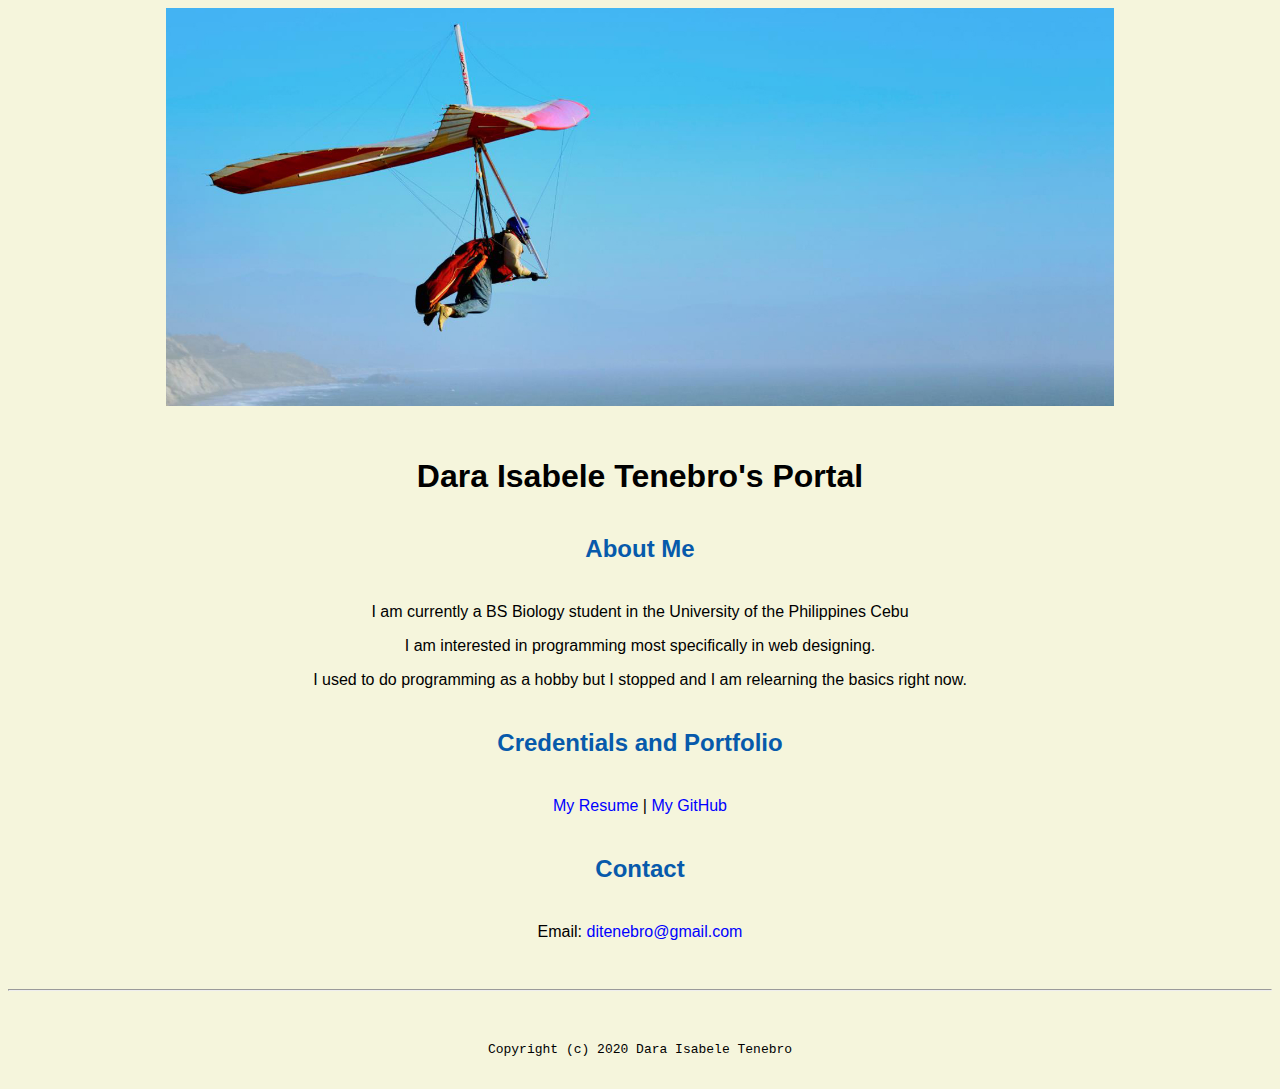
<file: index.html>
<!doctype html>

<!-- this is a comment for human! -->

<html lang="en">

  <header>
    <title>Dara Isabele Tenebro's Portal</title>
    <link rel="stylesheet" href="css/master.css">
    <link rel="FaviconIcon" href="favicon.ico" type="image/x-icon">
    <link rel="shortcut" href="favicon.ico" type="image/x-icon">
    <meta name="viewport" content="width=device-width, initial-scale=1, shrink-to-fit=no">
    <meta name="name" content="Dara Isabele Tenebro's Portal">
    <meta name="robots" content="noindex, nofollow">
  </header>
  <body>
    <img src="images/banner.jpg" width="75%" alt="banner">
    <h1>Dara Isabele Tenebro's Portal</h1>
    <h2>About Me</h2>
    <p>I am currently a BS Biology student in the University of the Philippines Cebu</p>
    <p>I am interested in programming most specifically in web designing.</p>
    <p>I used to do programming as a hobby but I stopped and I am relearning the basics right now.</p>
    <h2>Credentials and Portfolio</h2>
    <p><a href="resume.html">My Resume</a> | <a href="https://github.com/dtenebro">My GitHub</a></p>
    <h2>Contact</h2>
    <p>Email: <a href="mailto:ditenebro@gmail.com">ditenebro@gmail.com</a></p>
  </body>

  <footer>
    <hr>
    <code>Copyright (c) 2020 Dara Isabele Tenebro</code>
  </footer>

</html>
</file>
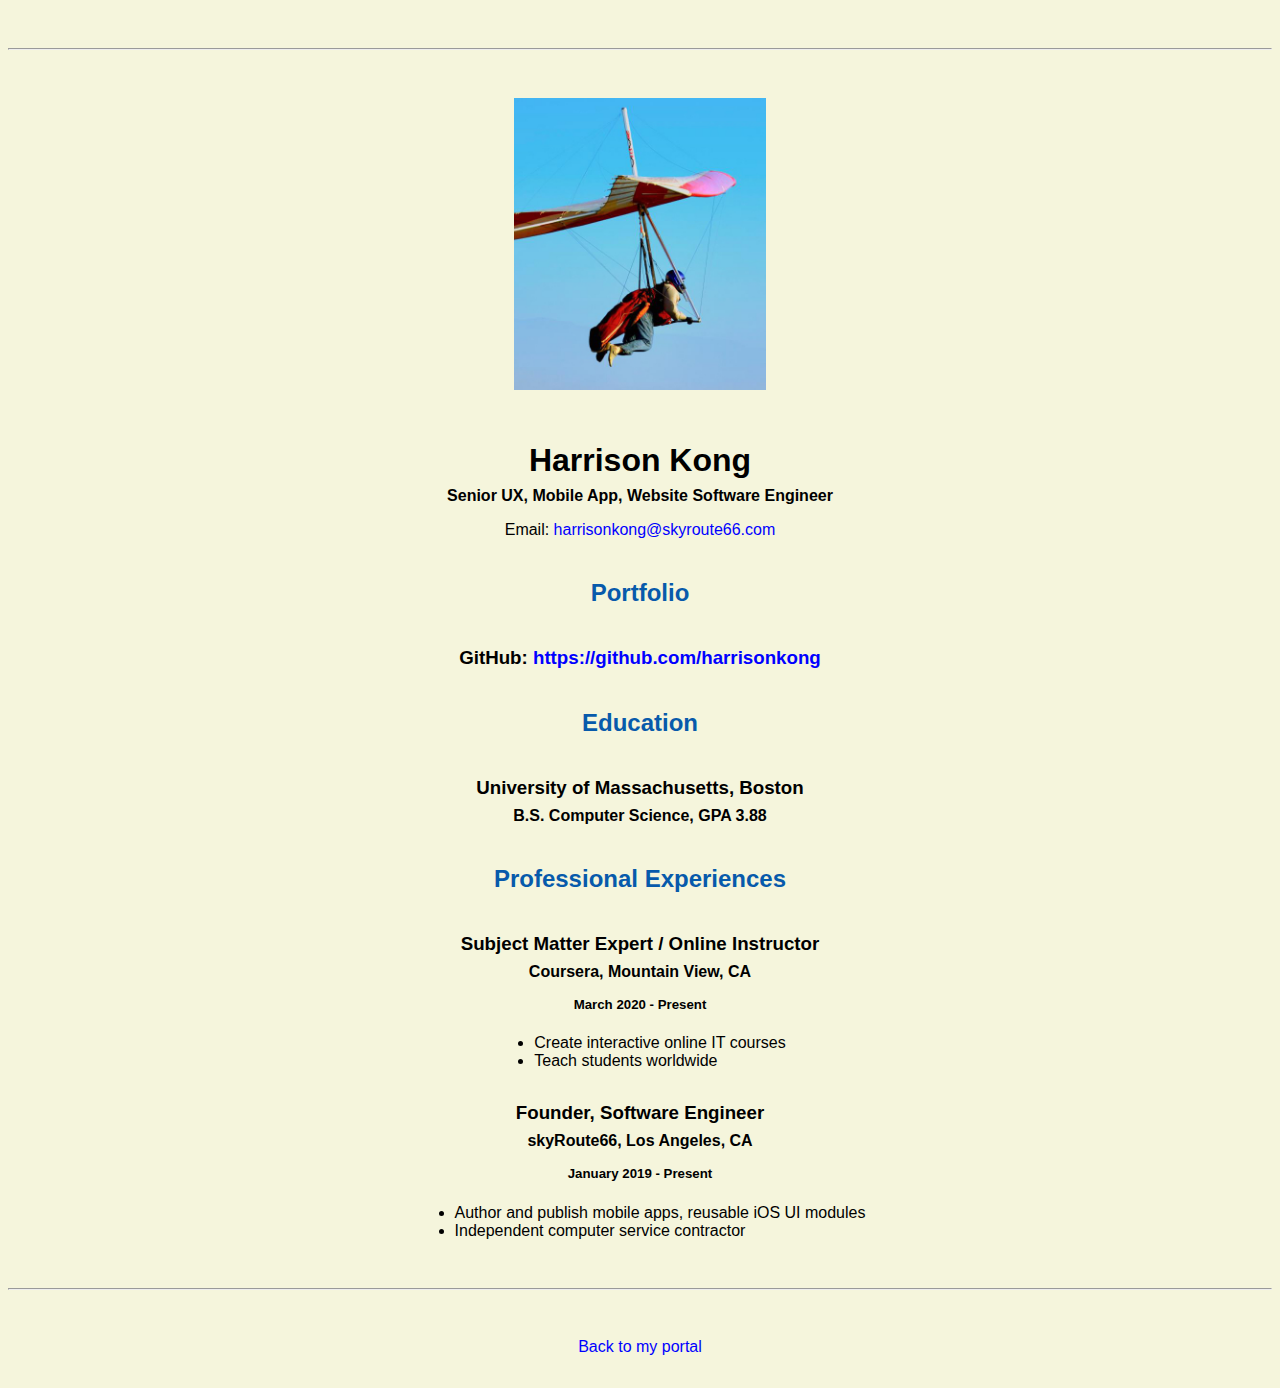
<file: resume.html>
<!doctype html>

<!-- this is a comment for human! -->

<html lang="en">

  <header>
    <title>Harrison Kong's Resume</title>
    <link rel="stylesheet" href="css/master.css">
    <link rel="FaviconIcon" href="favicon.ico" type="image/x-icon">
    <link rel="shortcut" href="favicon.ico" type="image/x-icon">
    <meta name="viewport" content="width=device-width, initial-scale=1, shrink-to-fit=no">
    <meta name="name" content="Dara Isabele Tenebro's Portal">
    <meta name="robots" content="noindex, nofollow">
  </header>

  <body>
    <hr>

    <img src="images/headshot.jpg" alt="Harrison Kong's headshot" width="20%">

    <h1>Harrison Kong</h1>
    <h4>Senior UX, Mobile App, Website Software Engineer</h4>

    <p>Email: <a href="mailto:harrisonkong@skyroute66.com" target="_blank">harrisonkong@skyroute66.com</a></p>
    <!-- don't post physical address, personal phone number or other personal information on the web! -->

    <h2>Portfolio</h2>
      <h3>GitHub: <a href="https://github.com/harrisonkong" target="_blank">https://github.com/harrisonkong</a></h3>

    <h2>Education</h2>

    <h3>University of Massachusetts, Boston</h3>
    <h4>B.S. Computer Science, GPA 3.88</h4>

    <h2>Professional Experiences</h2>

    <h3>Subject Matter Expert / Online Instructor</h3>
    <h4>Coursera, Mountain View, CA</h4>
    <h5>March 2020 - Present</h5>
      <ul>
        <li>Create interactive online IT courses</li>
        <li>Teach students worldwide</li>
      </ul>

    <h3>Founder, Software Engineer</h3>
    <h4>skyRoute66, Los Angeles, CA</h4>
    <h5>January 2019 - Present</h5>
      <ul>
        <li>Author and publish mobile apps, reusable iOS UI modules</li>
        <li>Independent computer service contractor</li>
      </ul>
  </body>

  <footer>
  <hr>
  <p><a href="index.html">Back to my portal</a><p>
  </footer>

</html>
</file>
<file: css/master.css>
/* Cascading stylesheet for the website */

/* Text inside these asterisks and slashes are comments for human */

  a {
    color: blue; /* set the text color to blue here */
    text-decoration: none; /* This means we do not want hyperlinks to be underlined */
  }

  a:hover {
    color: red; /* set the text color to red here */
    text-decoration: none; /* This means we do not want hyperlinks to be underlined */
  }

  body {
    background-color: beige; /* set the background color here */
    color: black; /* set the text color to black here */
    font-family: Arial, Helvetica, sans-serif; /* set the font here */
    text-align: center; /* set the text alignment here */
   }

  footer {
    margin-top: 2rem;
    margin-bottom: 2rem;
  }

  h1 {
    margin-bottom: 0.5rem;
    margin-top: 3rem;
   }

  h2 {
    margin-top: 2.5rem;
    margin-bottom: 2.5rem;
    color: #075AAB; /* set the text color of to #075AAB here */
    /* set both the bottom margin and top margin to 2.5rem here */
   }

  h3 {
    margin-bottom: 0;
    margin-top: 2rem;
  }

  h4 {
    margin-bottom: 1rem;
    margin-top: 0.5rem;
  }

  h5 {
    margin-top: 0.5rem;
  }

  hr {
    margin-bottom: 3rem;
    margin-top: 3rem;
  }

  /* this controls how the bullet points in the resume page looks */
  ul {
    display: table;
    margin: 0 auto;
    text-align: left;
  }
</file>
